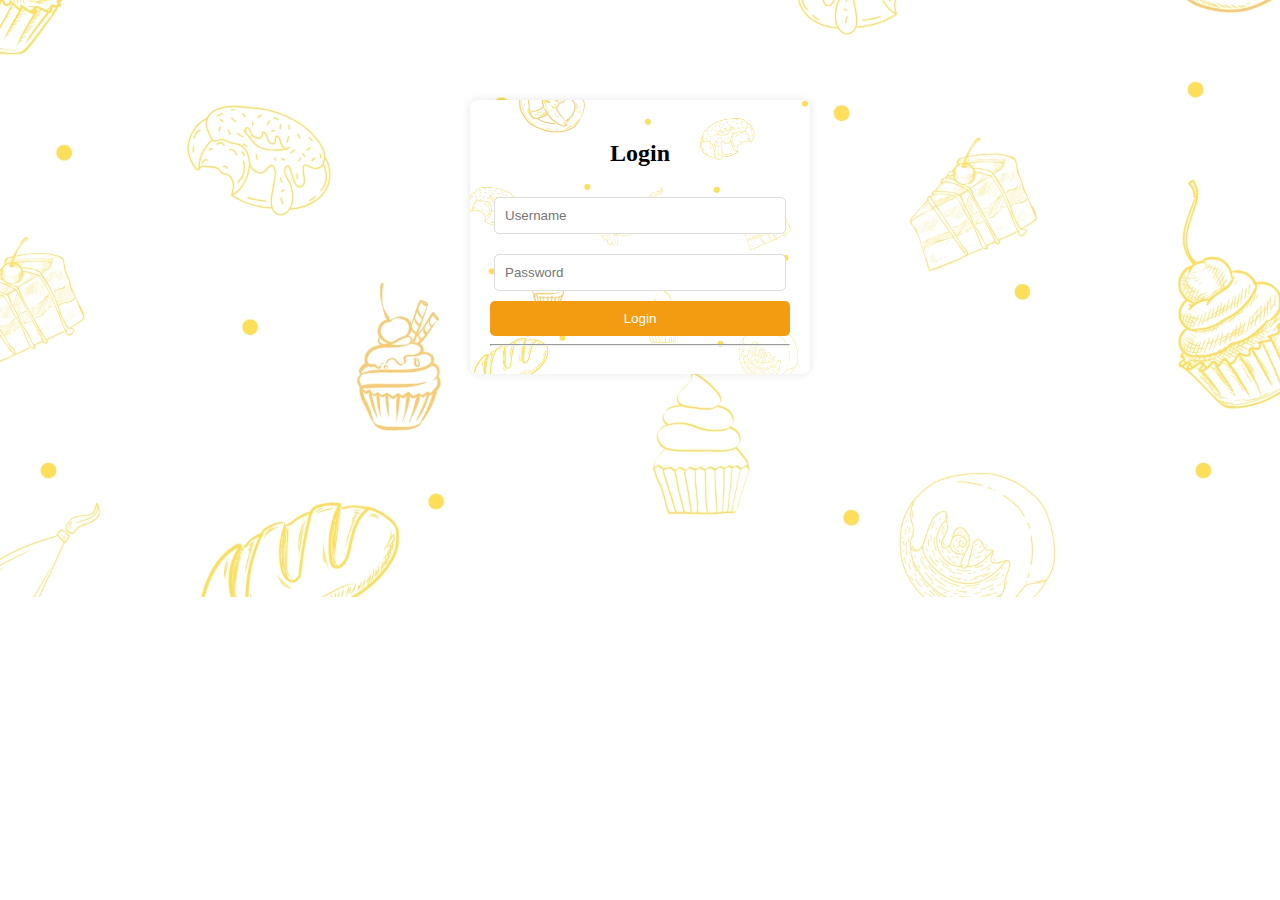
<file: dashboard-admin.html>
<!DOCTYPE html>
<html lang="id">
<head>
  <meta charset="UTF-8">
  <title>Dashboard Admin System</title>
  <meta name="viewport" content="width=device-width, initial-scale=1.0">
  <style>
    body {
      font-family: 'Segoe UI', sans-serif;
      background-color: #f0f4ff;
      padding: 20px;
    }

    .container {
      max-width: 800px;
      margin: auto;
      padding: 30px;
      border-radius: 12px;
      background-color: #e8f0fe;
      box-shadow: 0 6px 16px rgba(0,0,0,0.1);
    }

    h1 {
      text-align: center;
      color: #3498db;
    }

    nav {
      display: flex;
      justify-content: center;
      gap: 15px;
      margin: 20px 0;
      flex-wrap: wrap;
    }

    nav a {
      background-color: #3498db;
      color: white;
      padding: 10px 16px;
      text-decoration: none;
      border-radius: 8px;
      transition: background-color 0.2s;
    }

    nav a:hover {
      background-color: #2980b9;
    }

    .section {
      text-align: center;
      margin-top: 30px;
    }

    .logout-btn {
      margin-top: 30px;
      display: block;
      background-color: #e74c3c;
      color: white;
      border: none;
      padding: 12px;
      width: 100%;
      border-radius: 8px;
      cursor: pointer;
      font-size: 16px;
    }

    .logout-btn:hover {
      background-color: #c0392b;
    }
  </style>
</head>
<body>
  <div class="container">
    <h1>Dashboard Admin System</h1>

    <nav>
      <a href="manajemen-pengguna.html">Manajemen Pengguna</a>
      <a href="pengaturan-sistem.html">Pengaturan Sistem</a>
      <a href="log-aktivitas.html">Log Aktivitas</a>
    </nav>

    <div class="section">
      <p>Selamat datang, <strong>Admin</strong>! Silakan pilih menu di atas untuk mulai mengelola sistem.</p>
    </div>

    <button class="logout-btn" onclick="logout()">Logout</button>
  </div>

  <script>
    const role = getCookie("userRole");
    if (role !== "admin") {
      alert("Akses ditolak. Halaman ini hanya untuk Admin System.");
      window.location.href = "login.html";
    }

    function getNamaUser() {
      return getCookie("userLogin") || "Admin";
    }

    function logout() {
      // Tambahkan log aktivitas
      tambahLogAktivitas("logout dari sistem.");

      // Hapus cookie login
      ["userRole", "userId", "userLogin"].forEach(deleteCookie);

      // Bersihkan penyimpanan
      localStorage.removeItem("userLogin");
      localStorage.removeItem("userId");
      sessionStorage.clear();

      // Redirect ke login
      window.location.href = "login.html";
    }

    function getCookie(name) {
      const cookies = document.cookie.split("; ");
      for (let cookie of cookies) {
        const [key, value] = cookie.split("=");
        if (key === name) return decodeURIComponent(value);
      }
      return null;
    }

    function deleteCookie(name) {
      document.cookie = `${name}=; expires=Thu, 01 Jan 1970 00:00:00 UTC; path=/;`;
    }

    function tambahLogAktivitas(aksi) {
      const waktu = new Date().toLocaleString("id-ID");
      const role = getCookie("userRole") || "admin";
      const nama = getCookie("userLogin") || "Admin";
      const logBaru = {
        waktu,
        aksi: `(${role}) ${nama} melakukan: ${aksi}`
      };
      const log = JSON.parse(localStorage.getItem("logAktivitas")) || [];
      log.unshift(logBaru); // Tambahkan ke awal array
      localStorage.setItem("logAktivitas", JSON.stringify(log));
    }
  </script>
</body>
</html>
</file>
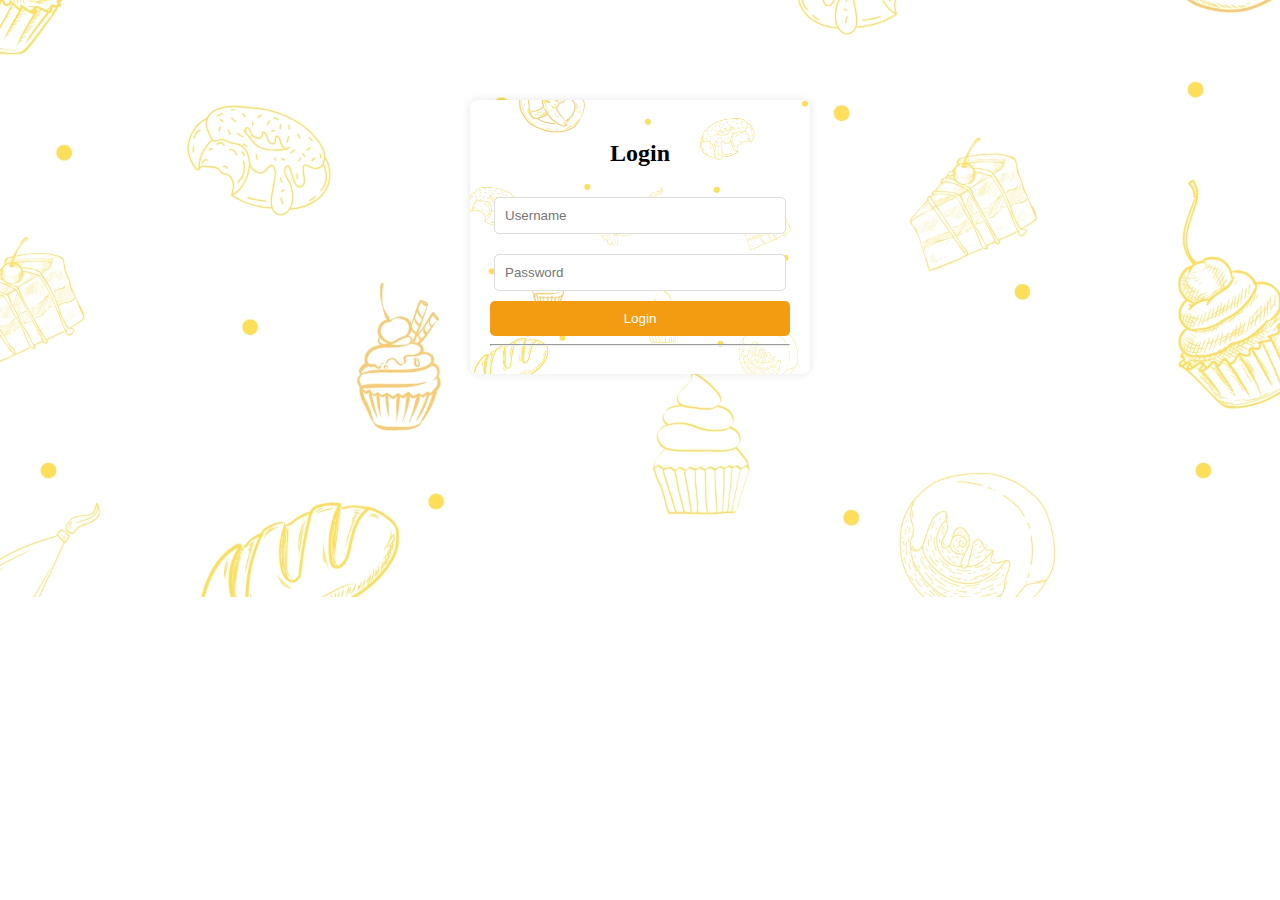
<file: log-aktivitas.html>
<!DOCTYPE html>
<html lang="id">
<head>
  <meta charset="UTF-8">
  <title>Log Aktivitas</title>
  <meta name="viewport" content="width=device-width, initial-scale=1.0">
  <style>
    body {
      font-family: 'Segoe UI', sans-serif;
      background-color: #fdfdfd;
      padding: 20px;
    }

    .container {
      max-width: 700px;
      margin: auto;
      background-color: #fff;
      padding: 25px;
      border-radius: 10px;
      box-shadow: 0 4px 12px rgba(0,0,0,0.1);
    }

    h2 {
      text-align: center;
      color: #2c3e50;
      margin-bottom: 15px;
    }

    .log-entry {
      padding: 10px;
      border-bottom: 1px solid #eee;
    }

    .btn-group {
      display: flex;
      justify-content: space-between;
      margin-top: 20px;
    }

    .btn {
      text-align: center;
      text-decoration: none;
      padding: 10px;
      border-radius: 8px;
      color: white;
      flex: 1;
      margin: 0 5px;
    }

    .back-btn {
      background-color: #3498db;
    }

    .back-btn:hover {
      background-color: #2980b9;
    }

    .delete-btn {
      background-color: #e74c3c;
    }

    .delete-btn:hover {
      background-color: #c0392b;
    }
  </style>
</head>
<body>
  <div class="container">
    <h2>Log Aktivitas</h2>
    <div id="logList"></div>

    <div class="btn-group">
      <a href="dashboard-admin.html" class="btn back-btn">⬅ Kembali ke Dashboard</a>
      <button class="btn delete-btn" onclick="hapusRiwayat()">🗑 Hapus Semua Riwayat</button>
    </div>
  </div>

  <script>
    // Fungsi cookie
    function getCookie(name) {
      const cookies = document.cookie.split("; ");
      for (let cookie of cookies) {
        const [key, value] = cookie.split("=");
        if (key === name) return decodeURIComponent(value);
      }
      return null;
    }

    // Cek login dan role
    const role = getCookie("userRole");
    const isLoggedIn = getCookie("userLogin");
    if (!isLoggedIn || role !== "admin") {
      alert("Akses ditolak.");
      window.location.href = "login.html";
    }

    // Tampilkan log dari localStorage
    function tampilkanLogAktivitas() {
      const logList = JSON.parse(localStorage.getItem("logAktivitas")) || [];
      const logContainer = document.getElementById("logList");
      logContainer.innerHTML = "";

      if (logList.length === 0) {
        logContainer.innerHTML = "<p style='text-align:center; color:gray;'>Tidak ada aktivitas yang tercatat.</p>";
        return;
      }

      logList.forEach(log => {
        const div = document.createElement("div");
        div.className = "log-entry";
        div.textContent = `[${log.waktu}] (${log.role}) ${log.nama || 'User'} melakukan: ${log.aksi}`;
        logContainer.appendChild(div);
      });
    }

    // Fungsi hapus riwayat log
    function hapusRiwayat() {
      const konfirmasi = confirm("Yakin ingin menghapus semua riwayat aktivitas?");
      if (konfirmasi) {
        localStorage.removeItem("logAktivitas");
        tampilkanLogAktivitas(); // Refresh daftar
        alert("Semua riwayat berhasil dihapus.");
      }
    }

    // Tampilkan log saat halaman dimuat
    tampilkanLogAktivitas();
  </script>
</body>
</html>
</file>
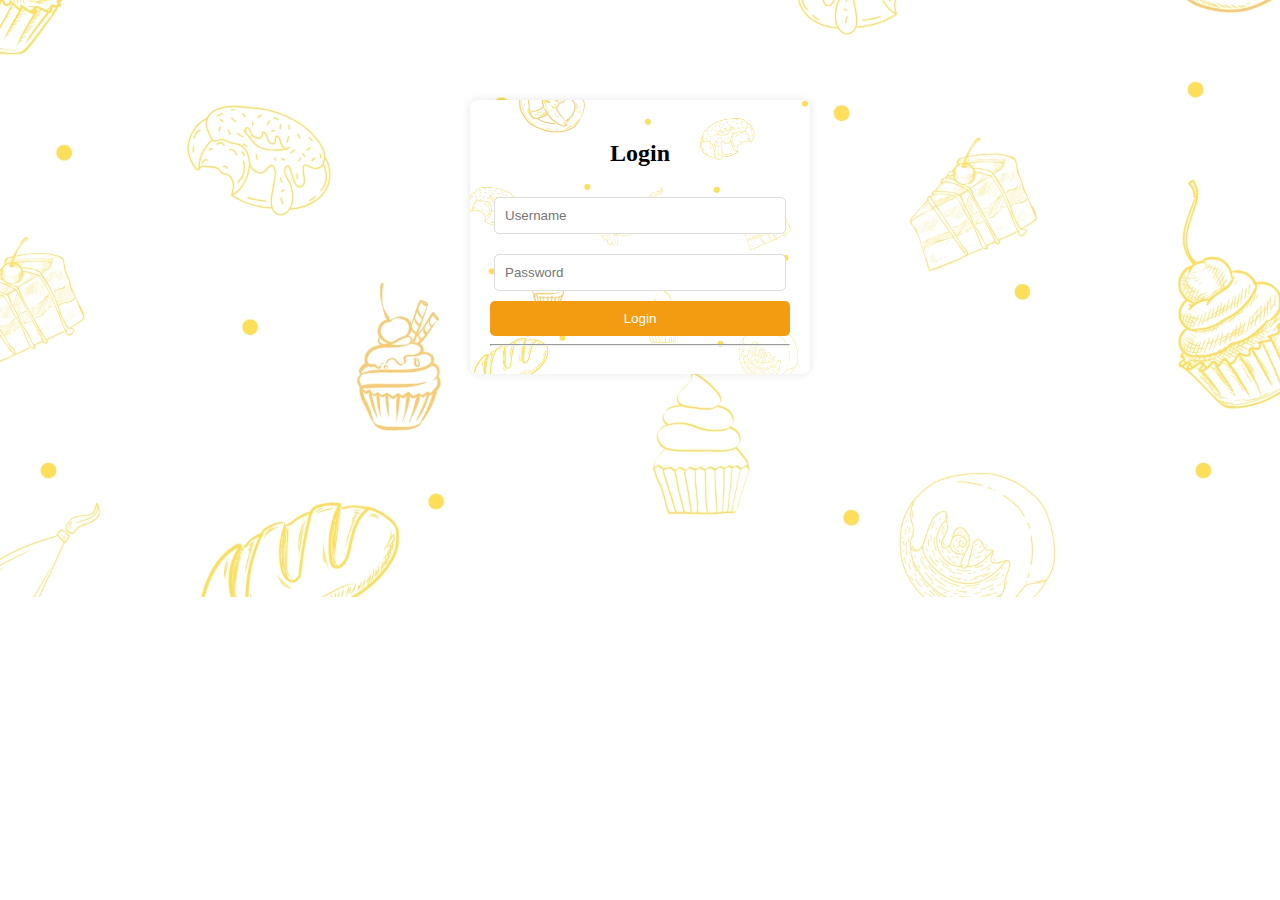
<file: login.html>
<!DOCTYPE html>
<html lang="id">
<head>
  <meta charset="UTF-8" />
  <meta name="viewport" content="width=device-width, initial-scale=1.0"/>
  <title>Login | Toko Roti</title>
  <link rel="stylesheet" href="login.css" />
  <link rel="stylesheet" href="toast.css" />

  <!-- Google Identity Services -->
  <script src="https://accounts.google.com/gsi/client" async defer></script>
</head>
<body>
  <div class="login-container">
    <h2>Login</h2>

    <!-- ✅ Manual Login Form -->
    <form id="loginForm">
      <input type="text" id="username" placeholder="Username" required />
      <input type="password" id="password" placeholder="Password" required />
      <button type="submit">Login</button>
    </form>

    <hr />

    <!-- ✅ Google Sign-In Integration -->
    <div
      id="g_id_onload"
      data-client_id="252029525500-87o13oihmp5itl0sb6ic1quiu2nudq6o.apps.googleusercontent.com"
      data-callback="handleGoogleLogin"
      data-auto_prompt="false"
    ></div>

    <div
      class="g_id_signin"
      data-type="standard"
      data-shape="pill"
      data-theme="outline"
      data-text="signin_with"
      data-size="large"
    ></div>
  </div>

  <!-- ✅ Script Auth & Toast -->
  <script src="toast.js"></script>
  <script src="auth.js"></script>
</body>
</html>
</file>
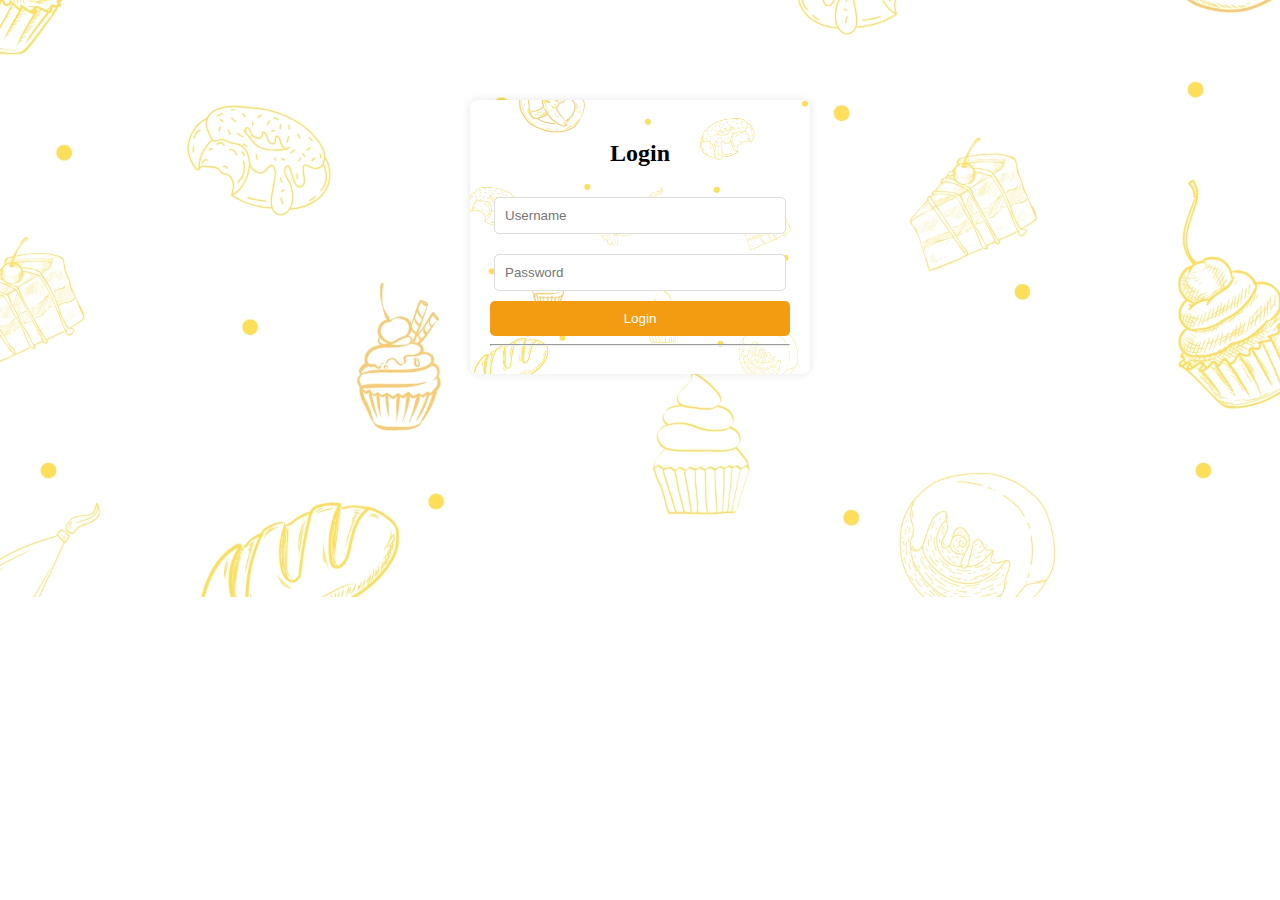
<file: manajemen-pengguna.html>
<!DOCTYPE html>
<html lang="id">
<head>
  <meta charset="UTF-8">
  <title>Manajemen Pengguna</title>
  <meta name="viewport" content="width=device-width, initial-scale=1.0">
  <style>
    body {
      font-family: 'Segoe UI', sans-serif;
      background-color: #f9f9ff;
      padding: 20px;
    }

    .container {
      max-width: 700px;
      margin: auto;
      background-color: #ffffff;
      padding: 25px;
      border-radius: 10px;
      box-shadow: 0 4px 10px rgba(0,0,0,0.1);
    }

    h2 {
      color: #2c3e50;
      text-align: center;
    }

    ul {
      margin-top: 20px;
      padding-left: 0;
    }

    li {
      list-style: none;
      padding: 10px;
      border-bottom: 1px solid #eee;
      display: flex;
      justify-content: space-between;
      align-items: center;
    }

    .user-info {
      flex-grow: 1;
    }

    .hapus-btn {
      background-color: #e74c3c;
      color: white;
      border: none;
      padding: 5px 10px;
      border-radius: 6px;
      cursor: pointer;
    }

    .hapus-btn:hover {
      background-color: #c0392b;
    }

    .back-btn {
      margin-top: 20px;
      display: block;
      text-align: center;
      text-decoration: none;
      background-color: #3498db;
      color: white;
      padding: 10px;
      border-radius: 8px;
    }

    .back-btn:hover {
      background-color: #2980b9;
    }
  </style>
</head>
<body>
  <div class="container">
    <h2>Manajemen Pengguna</h2>
    <ul id="userList">
      <!-- Data pengguna akan ditampilkan di sini -->
    </ul>
    <a href="dashboard-admin.html" class="back-btn">⬅ Kembali ke Dashboard</a>
  </div>

  <script>
    // Cek hak akses
    const role = getCookie("userRole");
    if (role !== "admin") {
      alert("Akses ditolak. Halaman ini hanya untuk Admin.");
      window.location.href = "login.html";
    }

    const users = JSON.parse(localStorage.getItem("registeredUsers")) || [];
    const userList = document.getElementById("userList");

    // Tampilkan user atau notifikasi jika kosong
    if (users.length === 0) {
      const li = document.createElement("li");
      li.textContent = "Tidak ada pengguna terdaftar.";
      userList.appendChild(li);
    } else {
      users.forEach((user, index) => {
        const li = document.createElement("li");

        const userInfo = document.createElement("div");
        userInfo.className = "user-info";
        userInfo.textContent = `👤 ${user.nama} (${user.username}) - Role: ${user.role}`;

        const hapusBtn = document.createElement("button");
        hapusBtn.textContent = "Hapus";
        hapusBtn.className = "hapus-btn";
        hapusBtn.onclick = () => {
          if (confirm(`Yakin ingin menghapus user '${user.username}'?`)) {
            users.splice(index, 1);
            localStorage.setItem("registeredUsers", JSON.stringify(users));
            location.reload(); // refresh tampilan
          }
        };

        li.appendChild(userInfo);
        li.appendChild(hapusBtn);
        userList.appendChild(li);
      });
    }

    function getCookie(name) {
      const cookies = document.cookie.split("; ");
      for (let cookie of cookies) {
        const [key, value] = cookie.split("=");
        if (key === name) return decodeURIComponent(value);
      }
      return null;
    }
  </script>
</body>
</html>
</file>
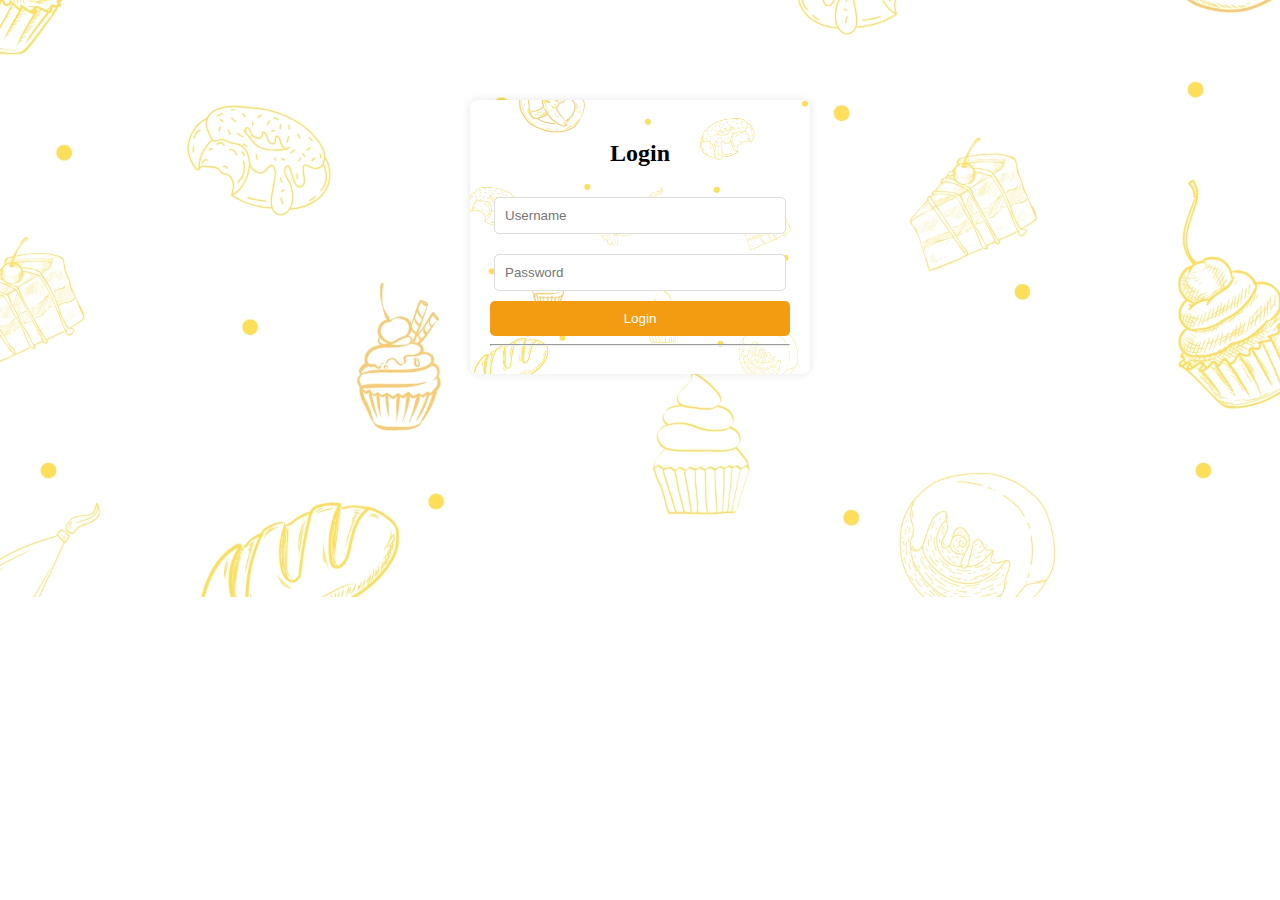
<file: pengaturan-sistem.html>
<!DOCTYPE html>
<html lang="id">
<head>
  <meta charset="UTF-8">
  <title>Pengaturan Sistem</title>
  <meta name="viewport" content="width=device-width, initial-scale=1.0">
  <style>
    body {
      font-family: 'Segoe UI', sans-serif;
      background-color: #f8f8f8;
      padding: 20px;
      transition: background-color 0.3s, color 0.3s;
    }

    .container {
      max-width: 600px;
      margin: auto;
      background-color: #fff;
      padding: 25px;
      border-radius: 10px;
      box-shadow: 0 4px 10px rgba(0,0,0,0.1);
    }

    h2 {
      text-align: center;
      color: #2c3e50;
    }

    .setting {
      margin-top: 20px;
    }

    label {
      display: block;
      margin-bottom: 6px;
    }

    input[type="checkbox"] {
      margin-right: 8px;
    }

    .back-btn {
      margin-top: 25px;
      display: block;
      text-align: center;
      background-color: #3498db;
      color: white;
      padding: 10px;
      text-decoration: none;
      border-radius: 8px;
    }

    .back-btn:hover {
      background-color: #2980b9;
    }

    /* Tombol Tes Notifikasi */
    #testNotifBtn {
      margin-top: 15px;
      padding: 10px 16px;
      background-color: #27ae60;
      color: white;
      border: none;
      border-radius: 5px;
      cursor: pointer;
    }

    #testNotifBtn:hover {
      background-color: #219150;
    }

    /* Toast Style */
    .toast {
      position: fixed;
      bottom: 20px;
      right: 20px;
      background-color: #2ecc71;
      color: white;
      padding: 15px 20px;
      border-radius: 8px;
      font-size: 16px;
      box-shadow: 0 2px 8px rgba(0,0,0,0.2);
      z-index: 1000;
      opacity: 0;
      transition: opacity 0.3s ease, transform 0.3s ease;
    }

    .toast.show {
      opacity: 1;
      transform: translateY(0);
    }

    .toast.hidden {
      transform: translateY(20px);
      opacity: 0;
    }
  </style>
</head>
<body>
  <div class="container">
    <h2>Pengaturan Sistem</h2>
    <div class="setting">
      <label><input type="checkbox" id="darkMode"> Aktifkan Dark Mode</label>
      <label><input type="checkbox" id="notif"> Notifikasi Aktif</label>
      <button id="testNotifBtn">🔔 Tes Notifikasi</button>
    </div>
    <a href="dashboard-admin.html" class="back-btn">⬅ Kembali ke Dashboard</a>
  </div>

  <!-- Toast Container -->
  <div id="toast" class="toast hidden">Notifikasi!</div>

  <script>
    // Cek role hanya admin yang bisa akses
    const role = getCookie("userRole");
    if (role !== "admin") {
      alert("Akses ditolak.");
      window.location.href = "login.html";
    }

    function getCookie(name) {
      const cookies = document.cookie.split("; ");
      for (let cookie of cookies) {
        const [key, value] = cookie.split("=");
        if (key === name) return decodeURIComponent(value);
      }
      return null;
    }

    const darkModeCheckbox = document.getElementById("darkMode");
    const notifCheckbox = document.getElementById("notif");

    // Ambil pengaturan global dari localStorage
    function loadSystemSettings() {
      const settings = JSON.parse(localStorage.getItem("systemSettings")) || {};

      darkModeCheckbox.checked = settings.darkMode || false;
      notifCheckbox.checked = settings.notif || false;

      applyDarkMode(settings.darkMode);
    }

    // Simpan pengaturan global ke localStorage
    function saveSystemSettings() {
      const updatedSettings = {
        darkMode: darkModeCheckbox.checked,
        notif: notifCheckbox.checked,
      };
      localStorage.setItem("systemSettings", JSON.stringify(updatedSettings));
      applyDarkMode(updatedSettings.darkMode);
    }

    // Terapkan dark mode
    function applyDarkMode(isDark) {
      if (isDark) {
        document.body.style.backgroundColor = "#2c3e50";
        document.body.style.color = "white";
      } else {
        document.body.style.backgroundColor = "#f8f8f8";
        document.body.style.color = "black";
      }
    }

    // Tampilkan toast
    function showToast(message) {
      const settings = JSON.parse(localStorage.getItem("systemSettings"));
      if (!settings || !settings.notif) {
        alert("Notifikasi belum diaktifkan!");
        return;
      }

      const toast = document.getElementById("toast");
      toast.textContent = message;
      toast.classList.remove("hidden");
      toast.classList.add("show");

      setTimeout(() => {
        toast.classList.remove("show");
        toast.classList.add("hidden");
      }, 3000);
    }

    // Inisialisasi
    window.addEventListener("DOMContentLoaded", () => {
      loadSystemSettings();

      darkModeCheckbox.addEventListener("change", saveSystemSettings);
      notifCheckbox.addEventListener("change", saveSystemSettings);

      document.getElementById("testNotifBtn").addEventListener("click", () => {
        showToast("Ini notifikasi percobaan! 🎉");
      });
    });
  </script>
</body>
</html>
</file>
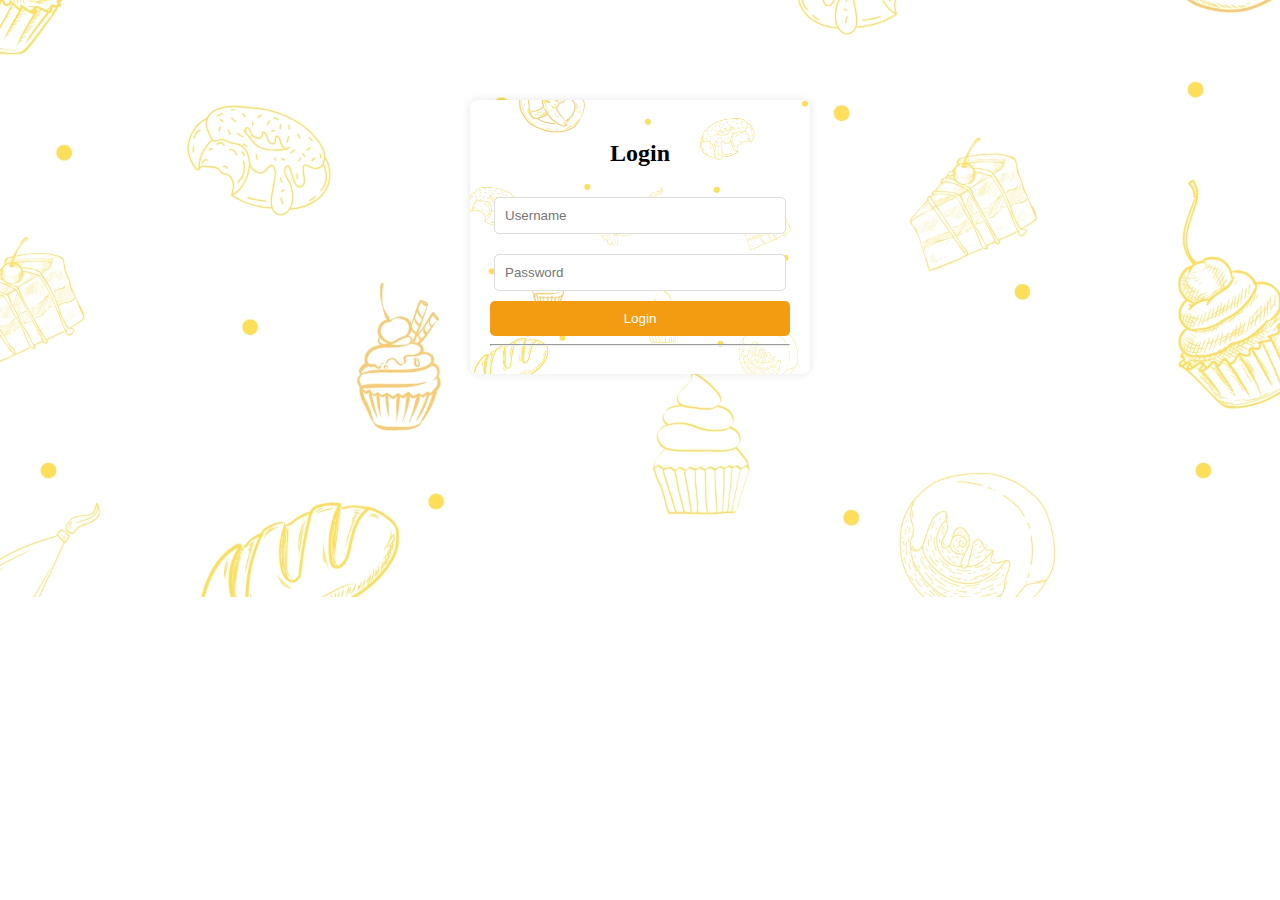
<file: profil.html>
<!DOCTYPE html>
<html lang="id">
<head>
  <meta charset="UTF-8">
  <title>Profil Saya</title>
  <meta name="viewport" content="width=device-width, initial-scale=1.0">
  <link rel="stylesheet" href="https://cdnjs.cloudflare.com/ajax/libs/font-awesome/6.5.0/css/all.min.css" crossorigin="anonymous" referrerpolicy="no-referrer" />
  <style>
:root {
  --bg-color: #fdf5f5;
  --text-color: #333;
  --card-color: #fff;
  --button-color: #e67e22;
  --button-hover: #d35400;
  --input-bg: #fafafa;
  --input-border: #ccc;
}

body {
  font-family: 'Segoe UI', sans-serif;
  background-image: url('Coklat muda lucu estetik gambar makanan imut wallpaper desktop.jpg'); /* Gambar background login */
  background-size: cover;
  background-position: center;
  background-repeat: no-repeat;
  margin: 0;
  padding: 20px;
  transition: all 0.3s ease;
}

.profile-container {
  max-width: 480px;
  margin: auto;
  background: rgba(255, 255, 255, 0.8); /* Efek transparansi agar terlihat gambar background */
  padding: 25px;
  border-radius: 16px;
  box-shadow: 0 6px 18px rgba(0,0,0,0.1);
}

h2 {
  text-align: center;
  margin-bottom: 24px;
  font-size: 24px;
  color: var(--text-color);
}

.profile-picture {
  display: flex;
  justify-content: center;
  margin-bottom: 20px;
  cursor: pointer;
}

.img-wrapper {
  position: relative;
  width: 140px; /* Ukuran lingkaran */
  height: 140px; /* Ukuran lingkaran */
}

.img-wrapper img {
  width: 100%;
  height: 100%;
  border-radius: 50%;
  object-fit: cover;
  border: 4px solid var(--button-color);
}

.img-wrapper .actions {
  position: absolute;
  bottom: 5px; /* Mengurangi jarak dari bawah untuk memindahkan ke atas */
  left: 50%;
  transform: translateX(-50%) translateY(-10%); /* Mengubah translateY agar lebih naik ke atas */
  display: flex;
  gap: 12px;
  opacity: 0;
  pointer-events: none;
  transition: opacity 0.3s ease;
  z-index: 1;
}

.img-wrapper:hover .actions {
  opacity: 1;
  pointer-events: auto;
}

.img-wrapper .btn {
  width: 30px; /* Memperkecil ukuran tombol */
  height: 30px; /* Memperkecil ukuran tombol */
  border: none;
  border-radius: 50%;
  display: flex;
  align-items: center;
  justify-content: center;
  color: white;
  cursor: pointer;
  background-color: transparent;
  border: 2px solid white;
}

.img-wrapper .btn.camera {
  background-color: #f39c12;
}

.img-wrapper .btn.delete {
  background-color: #e74c3c;
}

.img-wrapper .btn i {
  font-size: 14px; /* Memperkecil ukuran ikon */
}

.form-group {
  margin-bottom: 16px;
}

label {
  display: flex;
  align-items: center;
  font-weight: 600;
  margin-bottom: 6px;
  gap: 8px;
}

input[type="text"],
input[type="email"],
input[type="tel"],
input[type="password"],
input[type="file"] {
  width: 100%;
  padding: 10px;
  border-radius: 8px;
  border: 1px solid var(--input-border);
  background-color: var(--input-bg);
  font-size: 14px;
  box-sizing: border-box;
  transition: border-color 0.3s ease;
}

input[type="text"]:focus,
input[type="email"]:focus,
input[type="tel"]:focus,
input[type="password"]:focus {
  border-color: var(--button-color);
}

button {
  width: 100%;
  padding: 12px;
  border: none;
  border-radius: 8px;
  color: #fff;
  font-size: 15px;
  font-weight: bold;
  cursor: pointer;
  display: flex;
  align-items: center;
  justify-content: center;
  gap: 8px;
  background-color: var(--button-color);
  transition: background-color 0.2s ease;
  margin-bottom: 10px;
}

button:hover {
  background-color: var(--button-hover);
}

.btn-reset {
  background-color: #c0392b;
}

.btn-reset:hover {
  background-color: #a93226;
}

.btn-logout {
  background-color: #7f8c8d;
}

.btn-logout:hover {
  background-color: #636e72;
}

.back-link {
  display: block;
  text-align: center;
  margin-top: 20px;
  text-decoration: none;
  font-size: 14px;
  color: var(--text-color);
}

@media (max-width: 500px) {
  .profile-container {
    padding: 20px;
  }

  input,
  button {
    font-size: 14px;
  }
}

  </style>
</head>
<body>
  <div class="profile-container">
    <h2>Profil Saya</h2>

    <div class="profile-picture" onclick="document.getElementById('fotoProfil').click()">
      <div class="img-wrapper">
        <img id="previewFoto" src="[data-uri]" alt="Foto Profil">
        <div class="actions">
          <button class="btn camera" onclick="event.stopPropagation(); document.getElementById('fotoProfil').click();">
            <i class="fas fa-camera"></i>
          </button>
          <button class="btn delete" onclick="hapusFoto(event)">
            <i class="fas fa-trash-alt"></i>
          </button>
        </div>
      </div>
    </div>
    <input type="file" id="fotoProfil" accept="image/*" style="display: none;">

    <div class="form-group">
      <label for="username"><i class="fas fa-user"></i> Username</label>
      <input type="text" id="username" placeholder="Masukkan nama Anda">
    </div>

    <div class="form-group">
      <label for="email"><i class="fas fa-envelope"></i> Email</label>
      <input type="email" id="email" placeholder="Masukkan email Anda">
    </div>

    <div class="form-group">
      <label for="whatsapp"><i class="fab fa-whatsapp"></i> WhatsApp</label>
      <input type="tel" id="whatsapp" placeholder="Nomor WhatsApp Anda">
    </div>

    <button onclick="simpanProfil()"><i class="fas fa-save"></i> Simpan Pembaruan</button>
    <button class="btn-reset" onclick="resetProfil()"><i class="fas fa-trash-alt"></i> Reset Profil</button>
    <button class="btn-logout" onclick="logout()"><i class="fas fa-sign-out-alt"></i> Logout</button>

    <a class="back-link" href="index.html">← Kembali ke Toko</a>
  </div>

  <script>
window.onload = function() {
  const userId = getCookie('userId'); // Ambil userId dari cookie
  if (!userId) {
    alert("Kamu belum login!");
    window.location.href = "login.html";
    return;
  }

  const name = getCookie(`userName_${userId}`);
  const email = getCookie(`userEmail_${userId}`);
  const whatsapp = getCookie(`userWhatsApp_${userId}`);
  const foto = localStorage.getItem(`userFoto_${userId}`);

  if (name) document.getElementById('username').value = name;
  if (email) document.getElementById('email').value = email;
  if (whatsapp) document.getElementById('whatsapp').value = whatsapp;
  if (foto) document.getElementById('previewFoto').src = foto;
};

function simpanProfil() {
  const userId = getCookie("userId");
  if (!userId) return alert("Kamu belum login!");

  const name = document.getElementById('username').value.trim();
  const email = document.getElementById('email').value.trim();
  const whatsapp = document.getElementById('whatsapp').value.trim();
  const foto = document.getElementById('previewFoto').src;

  if (name === '') return alert('Nama tidak boleh kosong!');
  if (!validateEmail(email)) return alert('Format email tidak valid!');

  setCookie(`userName_${userId}`, name);
  setCookie(`userEmail_${userId}`, email);
  setCookie(`userWhatsApp_${userId}`, whatsapp);
  localStorage.setItem(`userFoto_${userId}`, foto);

  alert('Profil berhasil diperbarui!');
}

    function validateEmail(email) {
      return /^[^\s@]+@[^\s@]+\.[^\s@]+$/.test(email);
    }

    function resetProfil() {
  if (confirm('Yakin ingin mereset semua data profil?')) {
    const userId = getCookie('userId');
    if (userId) {
      deleteCookie(`userName_${userId}`);
      deleteCookie(`userEmail_${userId}`);
      deleteCookie(`userWhatsApp_${userId}`);
      localStorage.removeItem(`userFoto_${userId}`);
    }

    document.getElementById('username').value = '';
    document.getElementById('email').value = '';
    document.getElementById('whatsapp').value = '';
    document.getElementById('previewFoto').src = 'data:image/svg+xml;base64,' +
      btoa(`<svg xmlns="http://www.w3.org/2000/svg" width="120" height="120"><circle cx="60" cy="60" r="55" fill="#eee" stroke="#ccc" stroke-width="4" /></svg>`);

    alert('Profil berhasil direset!');
  }
}

function logout() {
  if (confirm('Yakin ingin logout?')) {
    const userId = getCookie('userId');
    const name = getCookie(`userName_${userId}`) || 'Tidak dikenal';
    const role = getCookie(`userRole_${userId}`) || 'Umum';

    // Catat aktivitas logout
    const logs = JSON.parse(localStorage.getItem('logAktivitas') || '[]');
    logs.push({
      userId: userId,
      nama: name,
      aksi: 'Logout',
      role: role,
      waktu: new Date().toLocaleString()
    });
    localStorage.setItem('logAktivitas', JSON.stringify(logs));

    // Tambahkan delay agar data log tersimpan dulu
    setTimeout(() => {
      deleteCookie('userId');
      deleteCookie('userLogin');
      localStorage.removeItem("isLoggedIn");
      localStorage.removeItem("activeUser");
      sessionStorage.clear();
      window.location.href = 'index.html';
    }, 200); // Delay 200ms
  }
}


    function setCookie(name, value, days = 7) {
      const expires = new Date(Date.now() + days * 864e5).toUTCString();
      document.cookie = `${name}=${encodeURIComponent(value)}; expires=${expires}; path=/`;
    }

    function getCookie(name) {
      const cookieArr = document.cookie.split('; ');
      for (let cookie of cookieArr) {
        const [key, val] = cookie.split('=');
        if (key === name) return decodeURIComponent(val);
      }
      return null;
    }

    function deleteCookie(name) {
      document.cookie = `${name}=; expires=Thu, 01 Jan 1970 00:00:00 UTC; path=/;`;
    }

    document.getElementById('fotoProfil').addEventListener('change', function(event) {
  const file = event.target.files[0];
  const userId = getCookie('userId'); // Ambil userId dulu
  if (file && userId) {
    const reader = new FileReader();
    reader.onload = function(e) {
      const fotoBase64 = e.target.result;
      document.getElementById('previewFoto').src = fotoBase64;
      localStorage.setItem(`userFoto_${userId}`, fotoBase64); // Simpan ke localStorage
    };
    reader.readAsDataURL(file);
  }
});

function hapusFoto(event) {
  event.stopPropagation();
  const userId = getCookie('userId');
  const defaultBase64 = 'data:image/svg+xml;base64,' +
    btoa(`<svg xmlns="http://www.w3.org/2000/svg" width="120" height="120"><circle cx="60" cy="60" r="55" fill="#eee" stroke="#ccc" stroke-width="4" /></svg>`);

  document.getElementById('previewFoto').src = defaultBase64;
  if (userId) localStorage.removeItem(`userFoto_${userId}`); // Hapus foto dari storage
  document.getElementById('fotoProfil').value = '';
}

  </script>
</body>
</html>
</file>
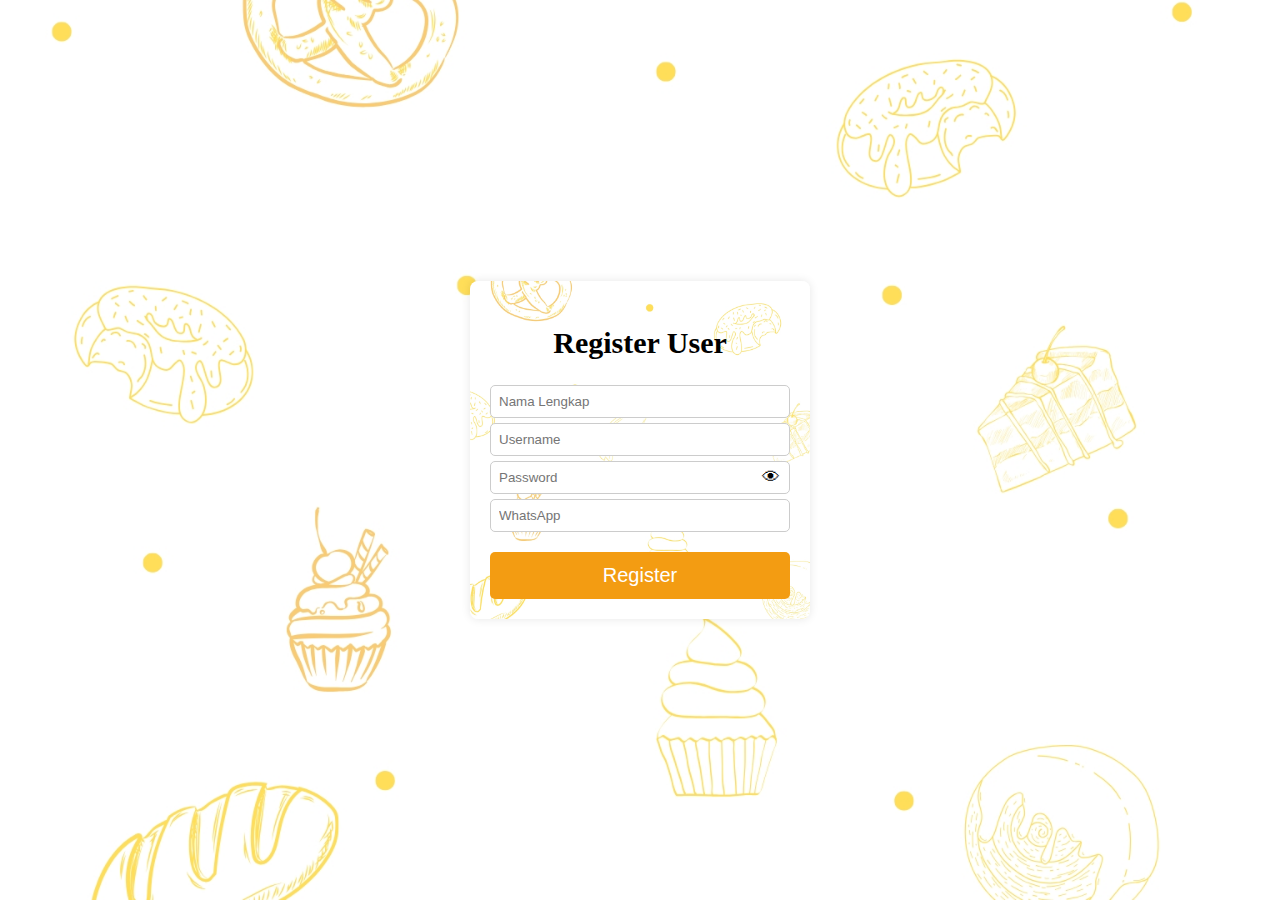
<file: register.html>
<!DOCTYPE html>
<html lang="id">
    <head>
        <meta charset="UTF-8">
        <meta name="viewport" content="width=device-width, initial-scale=1.0">
        <title>Register User</title>
        <link rel="stylesheet" href="toast.css">
        <style>
            body {
                font-family: Arial, sans-serif;
                background-image: url("Coklat muda lucu estetik gambar makanan imut wallpaper desktop.jpg");
                background-size: cover; /* Agar gambar menyesuaikan ukuran layar */
                background-position: center; /* Posisikan gambar di tengah */
                background-repeat: no-repeat; /* Hindari pengulangan gambar */
                display: flex;
                justify-content: center;
                align-items: center;
                min-height: 100vh;
                /* Biarkan halaman bertambah tinggi sesuai konten */
                overflow-y: auto;
                /* Aktifkan scrolling jika diperlukan */
                margin: 0;
            }

            /* Background Video */
            #backgroundVideo {
                position: fixed;
                top: 0;
                left: 0;
                width: 100vw;
                height: 100vh;
                object-fit: cover;
                z-index: -1;
            }

            .container {
                width: 300px;
                margin: 100px auto;
                padding: 20px;
                text-align: center;
                background-image: url("Coklat muda lucu estetik gambar makanan imut wallpaper desktop.jpg");
                background-size: cover;
                background-position: center;
                background-repeat: no-repeat;
                box-shadow: 0 0 10px rgba(0, 0, 0, 0.1);
                border-radius: 8px;
}

            h2 {
                text-align: center;
                font-family: 'Times New Roman', Times, serif;
                color: black;
                font-size: 30px;
            }

            label {
                display: block;
                font-weight: bold;
                margin-top: 10px;
                text-align: left;
                font-family: Georgia, 'Times New Roman', Times, serif;
                color: black;
            }

            input {
                width: 100%;
                padding: 8px;
                margin-top: 5px;
                border: 1px solid #ccc;
                border-radius: 5px;
                display: block;
                box-sizing: border-box;
            }

            .error {
                color: red;
                font-size: 0.9em;
                display: block;
                margin-top: 5px;
            }

            #registerBtn {
                display: block;
                width: 100%;
                font-size: 20px;
                padding: 12px;
                margin-top: 20px;
                background-color:#f39c12;
                color: #ffffff;
                border: none;
                border-radius: 5px;
                cursor: pointer;
            }

            .password-container {
                position: relative;
            }

            .toggle-password {
                position: absolute;
                right: 10px;
                top: 50%;
                transform: translateY(-50%);
                cursor: pointer;
                font-size: 18px;
                background: none;
                border: none;
                outline: none;
            }
        </style>
    </head>
    <body>
        <div class="container">
            <h2>Register User</h2>
            <form id="registerForm">
              <input type="text" id="nama" required oninput="formatNama()" placeholder="Nama Lengkap">
              <span class="error" id="errorNama"></span>
              <input type="text" id="username" required oninput="validateUsername()" placeholder="Username">
              <span class="error" id="errorUsername"></span>
              <div class="password-container">
                <input type="password" id="password" required oninput="validatePassword()" placeholder="Password">
                <span class="toggle-password" onclick="togglePassword()">👁</span>
              </div>
              <span class="error" id="errorPassword"></span>
              <input type="text" id="whatsapp" required oninput="formatWhatsapp()" placeholder="WhatsApp">
              <span class="error" id="errorWhatsapp"></span>
              <button type="submit" id="registerBtn" disabled>Register</button>
            </form>
          </div>
        
          <script>
            function formatNama() {
              let nama = document.getElementById("nama");
              nama.value = nama.value.replace(/[^a-zA-Z ]/g, "").replace(/\b\w/g, c => c.toUpperCase());
            }
        
            function validateUsername() {
              let username = document.getElementById("username");
              username.value = username.value.toLowerCase().replace(/[^a-z0-9]/g, "");
            }
        
            function validatePassword() {
              let password = document.getElementById("password").value;
              let errorPassword = document.getElementById("errorPassword");
              let errors = [];
        
              if (!/[a-z]/.test(password)) errors.push("Minimal 1 huruf kecil.");
              if (!/[A-Z]/.test(password)) errors.push("Minimal 1 huruf besar.");
              if (!/\d/.test(password)) errors.push("Minimal 1 angka.");
              if (!/[@$!%*?&]/.test(password)) errors.push("Minimal 1 karakter spesial (@$!%*?&).");
              if (password.length < 6 || password.length > 20) errors.push("Panjang harus 6-20 karakter.");
        
              errorPassword.innerText = errors.length > 0 ? errors.join(" ") : "";
            }
        
            function togglePassword() {
              let passwordField = document.getElementById("password");
              passwordField.type = passwordField.type === "password" ? "text" : "password";
            }
        
            function formatWhatsapp() {
              let wa = document.getElementById("whatsapp");
              let errorWhatsapp = document.getElementById("errorWhatsapp");
              wa.value = wa.value.replace(/\D/g, "");
              if (!wa.value.startsWith("628")) wa.value = "628";
              if (wa.value.length < 11 || wa.value.length > 14) {
                errorWhatsapp.innerText = "Nomor harus 11-14 karakter dan diawali 628";
              } else {
                errorWhatsapp.innerText = "";
              }
            }
        
            // Validasi tombol register
            document.addEventListener("DOMContentLoaded", function () {
              let registerBtn = document.getElementById("registerBtn");
        
              function checkForm() {
                let nama = document.getElementById("nama").value.trim();
                let username = document.getElementById("username").value.trim();
                let password = document.getElementById("password").value.trim();
                let whatsapp = document.getElementById("whatsapp").value.trim();
        
                registerBtn.disabled = (nama === "" || username === "" || password === "" || whatsapp === "");
              }
        
              document.querySelectorAll("#registerForm input").forEach(input => {
                input.addEventListener("input", checkForm);
              });
            });
        
            document.getElementById("registerForm").addEventListener("submit", function(event) {
              event.preventDefault();

              let nama = document.getElementById("nama").value.trim();
              let username = document.getElementById("username").value.trim();
              let password = document.getElementById("password").value.trim();
              let whatsapp = document.getElementById("whatsapp").value.trim();

              let users = JSON.parse(localStorage.getItem("registeredUsers")) || [];

              if (users.some(user => user.username === username)) {
                showToast("Username sudah digunakan. Gunakan yang lain.", "error");
                return;
              }

              users.push({
                username,
                password,
                nama,
                whatsapp,
                role: "pelanggan"
              });

              localStorage.setItem("registeredUsers", JSON.stringify(users));

              showToast("Registrasi berhasil! Silakan login.", "success");
              setTimeout(() => {
                window.location.href = "login.html";
              }, 1200);
            });

          </script>
          <script src="toast.js"></script>
    </body>
</html>
</file>
<file: login.css>
.login-container {
    width: 300px;
    margin: 100px auto;
    padding: 20px;
    text-align: center;
    background-image: url("Coklat muda lucu estetik gambar makanan imut wallpaper desktop.jpg");
    background-size: cover;
    background-position: center;
    background-repeat: no-repeat;
    box-shadow: 0 0 10px rgba(0, 0, 0, 0.1);
    border-radius: 8px;
}

body {
    background-image: url('Coklat muda lucu estetik gambar makanan imut wallpaper desktop.jpg'); /* Ganti dengan path gambar */
    background-size: cover; /* Agar gambar menyesuaikan ukuran layar */
    background-position: center; /* Posisikan gambar di tengah */
    background-repeat: no-repeat; /* Hindari pengulangan gambar */
}


.login-container input {
    width: 90%;
    padding: 10px;
    margin: 10px 0;
    border: 1px solid #ddd;
    border-radius: 5px;
}

.login-container button {
    width: 100%;
    padding: 10px;
    background: #f39c12;
    color: white;
    border: none;
    cursor: pointer;
    border-radius: 5px;
}

.login-container button:hover {
    background: #e67e22;
}
</file>
<file: toast.css>
#toast {
    display: none;
    position: fixed;
    bottom: 30px;
    right: 30px;
    background-color: #333;
    color: #fff;
    padding: 15px 20px;
    border-radius: 8px;
    box-shadow: 0 4px 8px rgba(0, 0, 0, 0.2);
    z-index: 1000;
    transition: opacity 0.5s ease;
    max-width: 300px;
    font-size: 14px;
    line-height: 1.4;
  }
</file>
